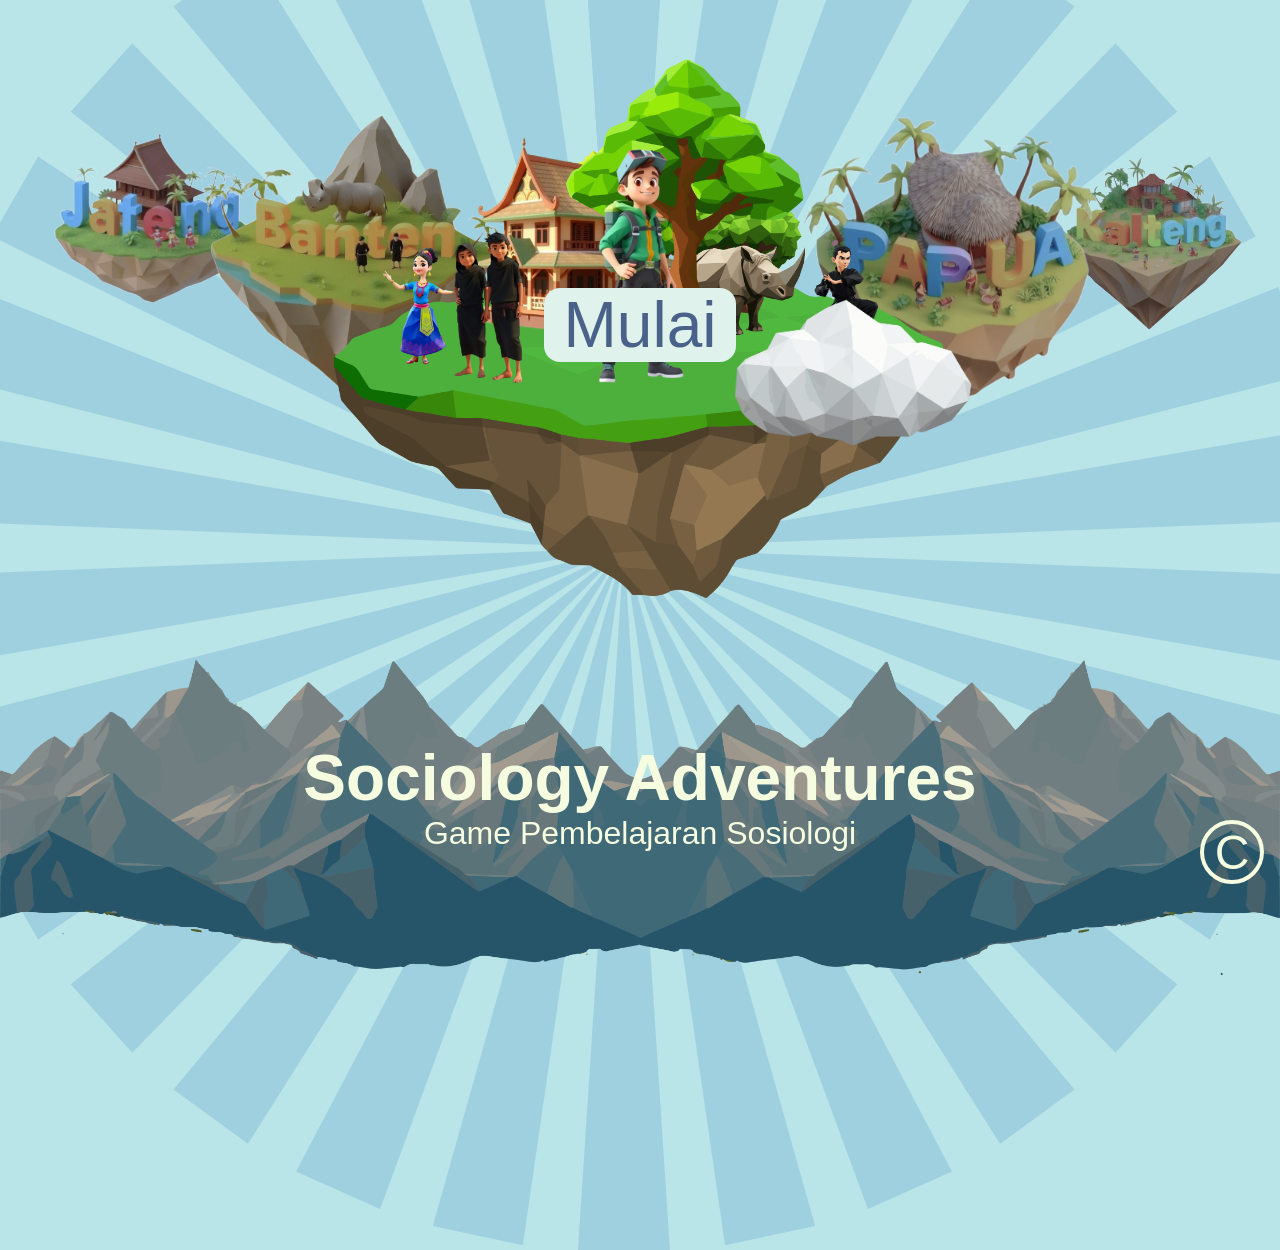
<file: index.html>
<!DOCTYPE html>
<html lang="en">
<head>
    <meta charset="UTF-8">
    <meta name="viewport" content="width=device-width, initial-scale=1.0">
    <title>Sociology Adventure</title>
    <style>
        :root {
    --c1    : #F6FCDF;
    --c2    : #859F3D;
    --c3    : #31511E;
    --c4    : #1A1A19;
    --s1    : #DFF2EB;
    --s2    : #B9E5E8;
    --s3    : #7AB2D3;  
    --s4    : #4A628A; 

}

        @keyframes upDownStatic {
            0% {
                transform: translateY(0);
            }
            25% {
                transform: translateY(0.6rem);
            }
            50% {
                transform: translateY(0);
            }
            75% {
                transform: translateY(0.6rem);
            }
            100% {
                transform: translateY(0);
            }

        }

        @keyframes upDownStaticCta {
            0% {
                transform: translateY(0);
            }
            25% {
                transform: translateY(1rem);
            }
            50% {
                transform: translateY(0);
            }
            75% {
                transform: translateY(1rem);
            }
            100% {
                transform: translateY(0);
            }

        }
        

        @keyframes cloudMovement {
            0% {
                transform: translateX(0);
            }
            25% {
                transform: translateX(0.5rem);
            }
            50% {
                transform: translateX(0);
            }
            75% {
                transform: translateX(0.5rem);
            }
            100% {
                transform: translateX(0);
            }
        }
            
        * {
            margin: 0;
            padding: 0;
        }

        body {
            height: 100vh;
            width: 100vw;
            font-family: monospace;
            overflow: hidden;
            background-color: var(--s2);
        }

        .header{
            height: 15%;
            width: 100%;
            position: absolute;
            bottom: 1.5rem;
            background-color: transparent;
            color: var(--c1);
            font-size: 2rem;
            font-family: sans-serif;
            text-align: center;
        }



        .container {
            
            height: 85%;
            width: 100%;

        }

        .float-islands {
            height: 100%;
            width: 100%;
            position: relative;
        }

        .cta {
            position: relative;
            top: 2rem;
            height: 80%;
            width: auto;
            display: flex;
            flex-direction: column;
            align-items: center;
            animation: upDownStaticCta 7s ease-in-out infinite;

            
        }

        .cta button {
            position: absolute;
            top: 16rem;
            font-size: 4rem;
            color: var(--s4);
            background-color: var(--s1);
            border: transparent;
            border-radius: 1rem;
            width: 15%;
            cursor: pointer;
            transition: 0.5s;
        }

        .cta button:hover {
            background-color: var(--s4);
            color: var(--s1);
        }

        .cta img {
            height: 100%;
            width: auto;
            
        }

        .clouds img {
            position: absolute;
            top: 15rem;
            width: 20%;
            height: auto;

            /* animation: upDownStatic 5s ease-in-out infinite; */
        }

        .cloud-0 {
            position: relative;
            left: 45rem;

            animation: cloudMovement 5s ease-in-out infinite;
        }

        .cloud-1 {
            position: relative;
            left: 25rem;
            z-index: -1;

            animation: cloudMovement 5s ease-in-out 0.5s infinite;
        }

        .username-input {
            display: none;
            position: absolute;
            top: 3.5rem;
            left: 21.5rem;
            background-color: var(--c1);
            border-radius: 2rem;
            width: 50%;
            height: 85%;
            text-align: center;
            transition: 0.5s;
        }

        .username-input h3 {
            height: 15%;
            /* border: 1px solid; */
            display: flex;
            justify-content: center;
            align-items: center;
            font-size: 2rem;
        }

        .input-content {
            height: 85%;
            display: flex;
            justify-content: space-evenly;
            align-items: center;
            /* border: 1px solid; */
        }

        .username-box {
            height: 40%;
            width: 30%;
            display: flex;
            flex-direction: column;
            justify-content: space-around;
            align-items: flex-start;
            font-size: 1.5rem;
            text-align: justify;
            /* border: 1px solid; */
            
        }



        .username-box input {
            width: 15rem;
            height: 2rem;
        }

        .username-rules ul {
            font-family: sans-serif;
            font-size: 0.8rem;
            list-style-type: none;

        }
        


        .background {
            height: 100%;
            width: 100%;
            position: absolute;
            top: 0;
            z-index: -2;
            
        }

        .bg-islands {
            height: 100%;
            width: 100%;
            transform: scale(80%);
            position: relative;
            top: -5rem;
            visibility: hidden;
            /* overflow: hidden; */
            /* z-index: -2; */

        }

        .bg-island-0 {
            visibility: visible;
            position: absolute;
            top: 7rem;
            left: 6rem;
            width: 29%;
            height: auto;
            /* opacity: 0.6; */

            animation: upDownStatic 15s ease-in-out 0.8s infinite;
        }

        .bg-island-1 {
            visibility: visible;
            position: absolute;
            top: 7rem;
            right: 4rem;
            width: 29%;
            height: auto;
            /* opacity: 0.6; */

            animation: upDownStatic 15s ease-in-out 1s infinite;
        }

        .bg-island-2 {
            visibility: visible;
            position: absolute;
            top: 11rem;
            right: -7rem;
            width: 18%;
            height: auto;
            z-index: -3;
            /* opacity: 0.6; */

            animation: upDownStatic 15s ease-in-out 0.5s infinite;
        }

        .bg-island-3 {
            visibility: visible;
            position: absolute;
            top: 7rem;
            left: -6rem;
            width: 20%;
            height: auto;
            z-index: -2;
            /* opacity: 0.6; */
            animation: upDownStatic 15s ease-in-out 0.2s infinite;
        }

        .bg-object {
            position: absolute;
            width: 100%;
            height: auto;
            z-index: -3;
        }

        .mountain-0 {
            width: 100%;
            position: relative;
            bottom: 15rem;
            /* opacity: 0.5; */
        }

        #sun-burst {
            color: var(--s4);
        }

        .sun-burst {
            position: absolute;
            width: 110%;
            bottom: -2rem;
            left: -5rem;
            z-index: -4;
            opacity: 0.4;
            /* color: var(--s4); */
            
        }

        .about-floating {
            position: absolute;
            font-size: 2rem;
            bottom: 1rem;
            right: 1rem;

            animation: upDownStatic 3s ease infinite;
            
        }

        .about-floating button {
            display: flex;
            justify-content: center;
            align-items: center;
            width: 4rem;
            height: 4rem;
            font-size: 3rem;
            border: transparent;
            background-color: transparent;
            border: 0.3rem solid var(--c1);
            border-radius: 50%;
            color: var(--c1);
            cursor: pointer;
        }

        .footer {
            display: none;
            height: 90%;
            width: 90%;
            background-color: var(--c1);
            position: absolute;
            bottom: 2rem;
            left: 4.5rem;
            font-family: sans-serif;
            font-size: 1.5rem;
            border-radius: 2rem;
        }

        .about-credit {
            display: flex;
            flex-direction: column;
            align-items: center;
            margin: 0.5rem 0;
            height: 100%;
            width: 100%;
            text-align: center;

        }

        .about-credit h3 {
            margin-top: 1rem;
        }

        .about-credit p {
            margin-top: 1rem;
            width: 80%;
        }

        .dev-profile {
            width: 100%;
            height: 80%;
            bottom: 0;
            display: flex;
            justify-content: space-around;
            align-items: center;
        }

        /* .dev-profile .flex  {
            width: 100%;
            height: auto;


        } */

        .flex img {
            width: 10rem;
            height: auto;
            border-radius: 50%;
        }
        
        .about-credit button {
            font-size: 1rem;
            position: relative;
            bottom: 2rem;
        }

    </style>
</head>
<body>

    <div class="header">
        <h1>Sociology Adventures</h1>
        <p>Game Pembelajaran Sosiologi</p>
    </div>
    <div class="container">
        <div class="float-islands">
            <div class="cta">
                <button id="ctaButton">Mulai</button>
                <img class="main-island" src="css/img/cta-island.png" alt="">
            </div>
            <div class="clouds">
                <img class="cloud-0" src="css/img/cloud.png" alt="">
                <img class="cloud-1" src="css/img/cloud.png" alt="">
            </div>
        </div>

        <div id="username-input" class="username-input">
            <h3>Masukkan username kamu!</h3>
            <div class="input-content">
                <div class="guidance-img">
                    <img src="css/img/main-char.png" alt="">
                </div>
                <div class="username-box">
                    <label for="username">Username</label>
                    <input id="usernameInput" type="text" name="username" placeholder="username" maxlength="10" required>
                    <button id="startGame">Main</button>
                    <div class="username-rules">
                        <ul>
                            <li>1. Masukkan username kamu!</li>
                            <li>2. Masukkan sesuai nama kamu!</li>
                            <li>3. Maksimal 12 huruf</li>
                        </ul>
                    </div>
                </div>
            </div>
        </div>

        <div class="background">
            <div class="bg-islands">
                <img class="bg-island-0" src="css/img/float-Banten - bg.png" alt="">
                <img class="bg-island-1" src="css/img/float-papua - bg.png" alt="">
                <img class="bg-island-2" src="css/img/float-kalteng - bg.png" alt="">
                <img class="bg-island-3" src="css/img/float-jateng - bg.png" alt="">
            </div>
            <div class="bg-object">
                <img class="mountain-0" src="css/img/mountains-03.png" alt="">
                <object class="sun-burst" data="css/img/SVG/Asset 1.svg" type="image/svg+xml"></object>
            </div>
        </div>
        
    </div>

    <div class="about-floating"> <button id="creditButton">C</button></div>
    <div id="footer" class="footer">
        <div class="about-credit">
            <h3>Pengembang || Kelompok 6</h3>
            <p>Lorem ipsum dolor, sit amet consectetur adipisicing elit. Delectus, eos, voluptas fugiat pariatur labore adipisci iure iusto suscipit nisi a fugit optio, quisquam doloremque esse tenetur? Temporibus eveniet sed ab?</p>
            <div class="dev-profile">
                <div class="profile-0 flex">
                    <img src="css/img/dev-team/bintang.jpg" alt="">
                    <p>Bintang Ulina Siregar</p>
                    <p>NIM</p>
                </div>
                <div class="profile-1 flex">
                    <img src="css/img/dev-team/tio.jpg" alt="">
                    <p>Muhamad Tio Dzikri</p>
                    <p>NIM</p>
                </div>
                <div class="profile-2 flex">
                    <img src="css/img/dev-team/ida.jpg" alt="">
                    <p>Ida Dwi Lestari</p>
                    <p>NIM</p>
                </div>
                <div class="profile-3 flex">
                    <img src="css/img/dev-team/siti.jpg" alt="">
                    <p>Siti Rahmah Indriyani</p>
                    <p>NIM</p>
                </div>
            </div>
            <button id="backButton" class="backButton">Kembali</button>
        </div>
        <!-- <div class="aturan-main"></div> -->
    </div>
    <script>

        // Credit Button Start

        const creditButton = document.getElementById('creditButton');
        const backButton = document.getElementById('backButton');
        const creditPage = document.getElementById('footer');

        creditButton.onclick = function () {
            creditPage.style.display = "block";
        };

        backButton.onclick = function () {
            creditPage.style.display = "none";
        };



        // Credit Button End

        // CTA Button Start
        const ctaAction = document.getElementById('ctaButton');
        const inputPage = document.getElementById('username-input');

        ctaAction.onclick = function () {
            if (inputPage.style.display === "none" || inputPage.style.display === "") {
                inputPage.style.display = "block";
            }
        }
        // CTA Button End


    </script>
    <script src="master.js"></script>
    
</body>
</html>
</file>
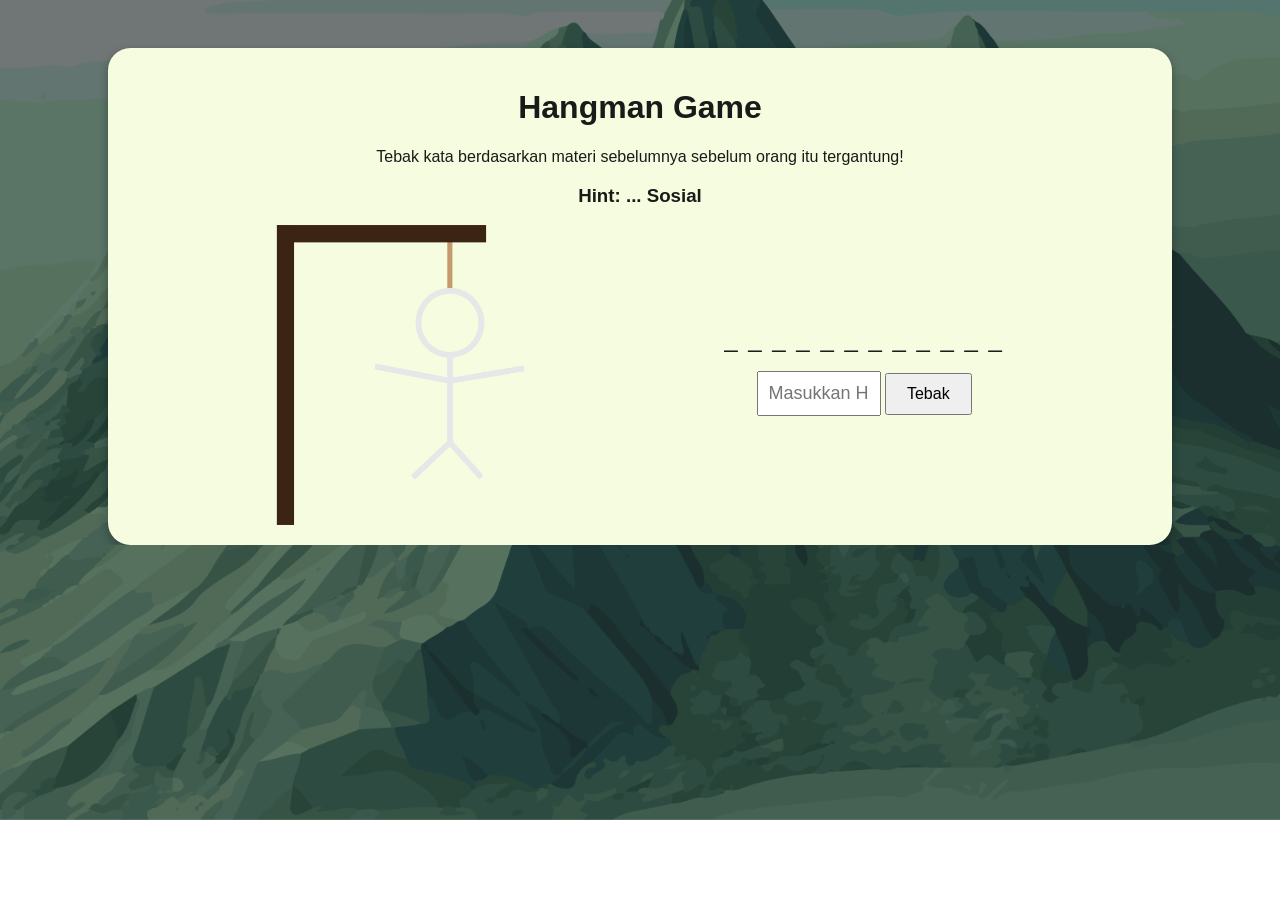
<file: jateng.html>
<!DOCTYPE html>
<html lang="en">
<head>
    <meta charset="UTF-8">
    <meta name="viewport" content="width=device-width, initial-scale=1.0">
    <title>Hangman Game</title>
    <link rel="stylesheet" href="css/main.css">
    <style>
        :root {
            --c1    : #F6FCDF;
            --c2    : #859F3D;
            --c3    : #31511E;
            --c4    : #1A1A19;
            --s1    : #DFF2EB;
            --s2    : #B9E5E8;
            --s3    : #7AB2D3;  
            --s4    : #4A628A; 
        }
        body {
            display: flex;
            justify-content: center;
            color: var(--c4);
            font-family: Arial, sans-serif;
        }
        .container {
            margin-top: 3rem;
            width: 80vw;
            height: auto;
            background-color: var(--c1);
            border-radius: 1.4rem;
            padding: 20px;
            box-shadow: 0 4px 10px rgba(0, 0, 0, 0.3);
            text-align: center;
        }
        .title {
            text-align: center;
        }
        .sub-container {
            display: flex;
            justify-content: space-evenly;
            align-items: center;
        }
        .hangman {
            margin: 0;
            width: 300px;
            height: 300px;
        }
        .hangman img {
            width: 100%;
        }
        .words {
            font-size: 24px;
            letter-spacing: 2px;
            margin-bottom: 10px;
        }
        input[type="text"] {
            padding: 10px;
            font-size: 18px;
            width: 100px;
            text-align: center;
            margin-bottom: 10px;
        }
        button {
            padding: 10px 20px;
            font-size: 16px;
            margin-top: 10px;
            cursor: pointer;
        }
        .status {
            margin-top: 20px;
            font-size: 18px;
        }
        .score {
            font-size: 20px;
            font-weight: bold;
            margin-top: 20px;
            text-align: center;
        }
    </style>
</head>
<body>
    <div class="container">
        <div class="title">
            <h1>Hangman Game</h1>
            <p>Tebak kata berdasarkan materi sebelumnya sebelum orang itu tergantung!</p>
            <h3>Hint: ... Sosial</h3>
        </div>
        <div class="sub-container">
            <div class="hangman">
                <img src="css/img/hangman/hangman0.png" id="hangman-image" alt="Hangman Image">
            </div>
            <div class="words-container">
                <div class="words" id="words-display"></div>
                <input type="text" id="letter-input" maxlength="1" placeholder="Masukkan Huruf">
                <button id="guess-button">Tebak</button>
                <div class="score" id="score-display" style="display:none;"></div>
                <button id="next-button" style="display:none;" onclick="goToNextPageHangman()">Lanjut Ke Halaman Selanjutnya</button>
            </div>
        </div>
    </div>
    <script type="module">
        const words = ["PENYIMPANGAN", "PENGENDALIAN", "KETERATURAN"];
let currentWordIndex = 0;
let selectedWord;
let guessedLetters;
let maxAttempts = 5; // Total attempts set to 5 to match available images
let currentAttempts;
export let scoreHangman = 0; // Variable to store the total score

// DOM Elements
const wordsDisplay = document.getElementById("words-display");
const hangmanImage = document.getElementById("hangman-image");
const letterInput = document.getElementById("letter-input");
const guessButton = document.getElementById("guess-button");
const scoreDisplay = document.getElementById("score-display");
const nextButton = document.getElementById("next-button");

function startGame() {
    if (currentWordIndex < words.length) {
        selectedWord = words[currentWordIndex];
        guessedLetters = [];
        currentAttempts = 0;
        updateWordDisplay();
        updateHangmanImage();
        letterInput.value = "";
        guessButton.disabled = false; // Enable guessing
        scoreDisplay.style.display = "none"; // Hide score display initially
        nextButton.style.display = "none"; // Hide next button initially
    } else {
        endGame(); // End game if all words are attempted
    }
}

function updateWordDisplay() {
    const displayWord = selectedWord.split("").map(letter => (guessedLetters.includes(letter) ? letter : "_")).join(" ");
    wordsDisplay.innerText = displayWord;
}

function updateHangmanImage() {
    hangmanImage.src = `css/img/hangman/hangman${Math.min(currentAttempts, maxAttempts - 1)}.png`;
}

function endGame() {
    // Display score and show next button
    if (scoreHangman === 0) {
        alert("Anda tidak berhasil menebak kata apapun. Skor akhir: 0");
    }
    scoreDisplay.innerText = `Total Skor Anda: ${scoreHangman}`;
    scoreDisplay.style.display = "block";
    guessButton.disabled = true;
    nextButton.style.display = "inline-block";
}

guessButton.addEventListener("click", () => {
    const letter = letterInput.value.toUpperCase();
    letterInput.value = "";

    if (!letter || guessedLetters.includes(letter)) {
        alert("Masukkan huruf yang valid atau sudah ditebak.");
        return;
    }

    guessedLetters.push(letter);

    if (!selectedWord.includes(letter)) {
        currentAttempts++;

        if (currentAttempts === 4) {
            // Update to the last image before showing the alert
            updateHangmanImage();
            
            // Show alert and move to the next word
            setTimeout(() => {
                alert(`Anda telah melakukan 4 kesalahan! Kata yang benar adalah: ${selectedWord}.`);
                currentWordIndex++;
                startGame();
            }, 100); // Small delay to ensure image updates before alert
            return;
        }
    }

    updateWordDisplay();
    updateHangmanImage();

    if (currentAttempts >= maxAttempts) {
        alert(`Anda kalah! Kata yang benar adalah: ${selectedWord}.`);
        currentWordIndex++;
        startGame();
    } else if (selectedWord.split("").every(letter => guessedLetters.includes(letter))) {
        scoreHangman += 30;
        alert(`Selamat! Anda berhasil menebak kata! Total Skor: ${scoreHangman}`);
        
        currentWordIndex++;
        
        if (currentWordIndex < words.length) {
            startGame();
        } else {
            endGame(); // End game if all words are completed
        }
    }
});

nextButton.addEventListener("click", goToNextPage);

function goToNextPage() {
    localStorage.setItem('scoreHangman', scoreHangman);
    window.location.href = "pesos-finish.html"; // Ganti dengan URL halaman tujuan
}

// Start the game on page load
startGame();
    </script>
</body>
</html>
</file>
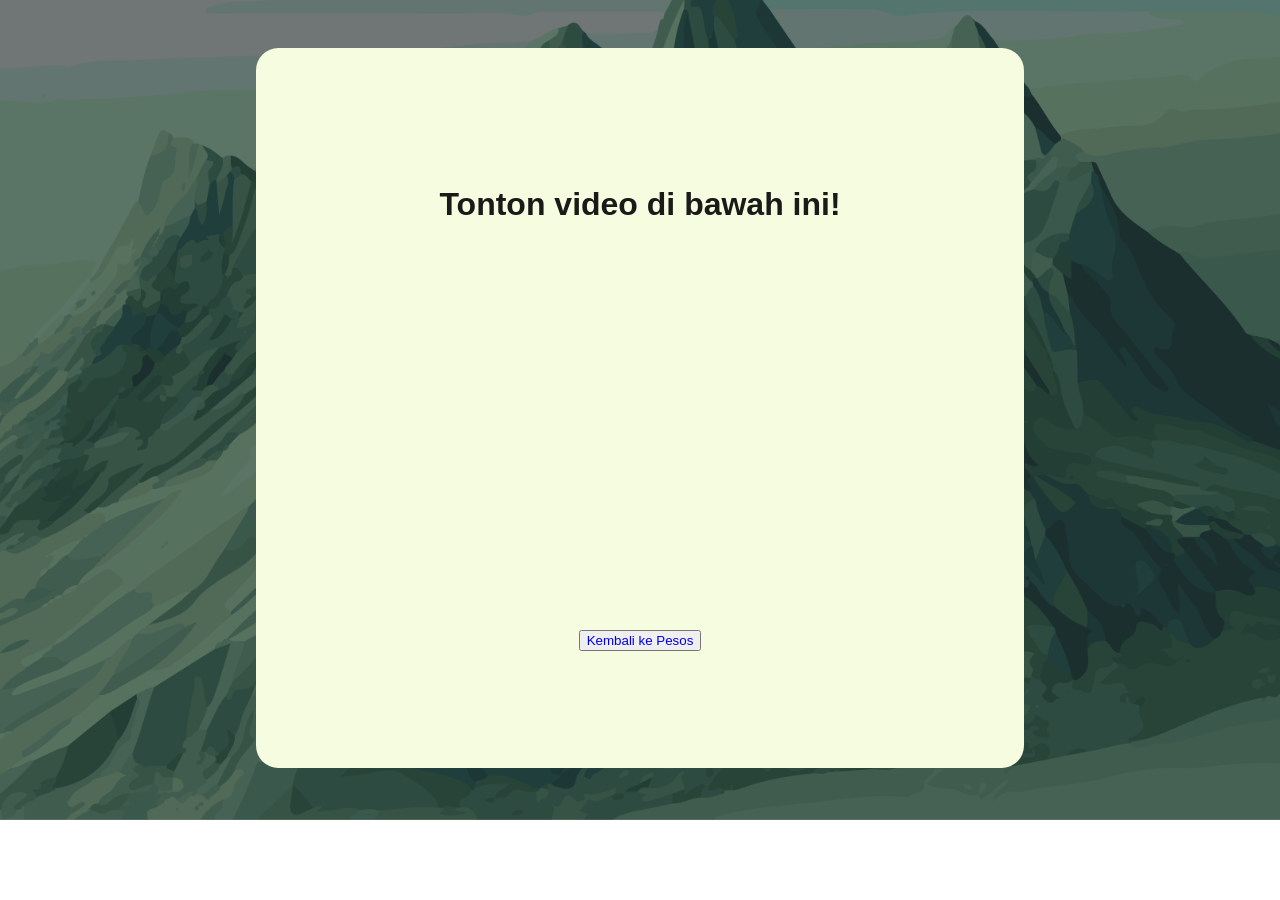
<file: kalteng.html>
<!DOCTYPE html>
<html lang="en">
<head>
    <meta charset="UTF-8">
    <meta name="viewport" content="width=device-width, initial-scale=1.0">
    <title>Lembaga Sosial</title>
    <link rel="stylesheet" href="css/main.css">
    <style>
        :root {
    --c1    : #F6FCDF;
    --c2    : #859F3D;
    --c3    : #31511E;
    --c4    : #1A1A19;
    --s1    : #DFF2EB;
    --s2    : #B9E5E8;
    --s3    : #7AB2D3;  
    --s4    : #4A628A; 

}
        .container {
            position: relative;
            left: 20%;
            margin-top: 3rem;
            /* margin-left: 50%; */
            display: flex;
            flex-direction: column;
            align-items: center;
            justify-content: center;
            width: 60vw;
            height: 80vh;
            background-color: var(--c1);
            border-radius: 1.4rem;
        }

        .title {
            text-align: center;
            color: var(--c4);
        }

    

        .video-container {
            margin-top: 1rem;
            width: 600px;
            height: 337.5px;
        }

        .back-button-kalteng {
            margin-top: 2rem;

        }
        .back-button-kalteng a {
            text-decoration: none;
        }

    </style>
</head>
<body>
    <div class="container">
        <div class="title">
            <h1>Tonton video di bawah ini!</h1>
        </div>
        <div class="video-container">
            <iframe width="100%" height="100%" src="https://www.youtube.com/embed/LEWi4cdvePc?si=eeDema1dh8KZ5i-p" title="YouTube video player" frameborder="0" allow="accelerometer; autoplay; clipboard-write; encrypted-media; gyroscope; picture-in-picture; web-share" referrerpolicy="strict-origin-when-cross-origin" allowfullscreen></iframe>
        </div>
        <div class="back-button-kalteng">
            <button><a href="pesos-sulteng.html">Kembali ke Pesos</a></button>
        </div>
    </div>
</body>
</html>
</file>
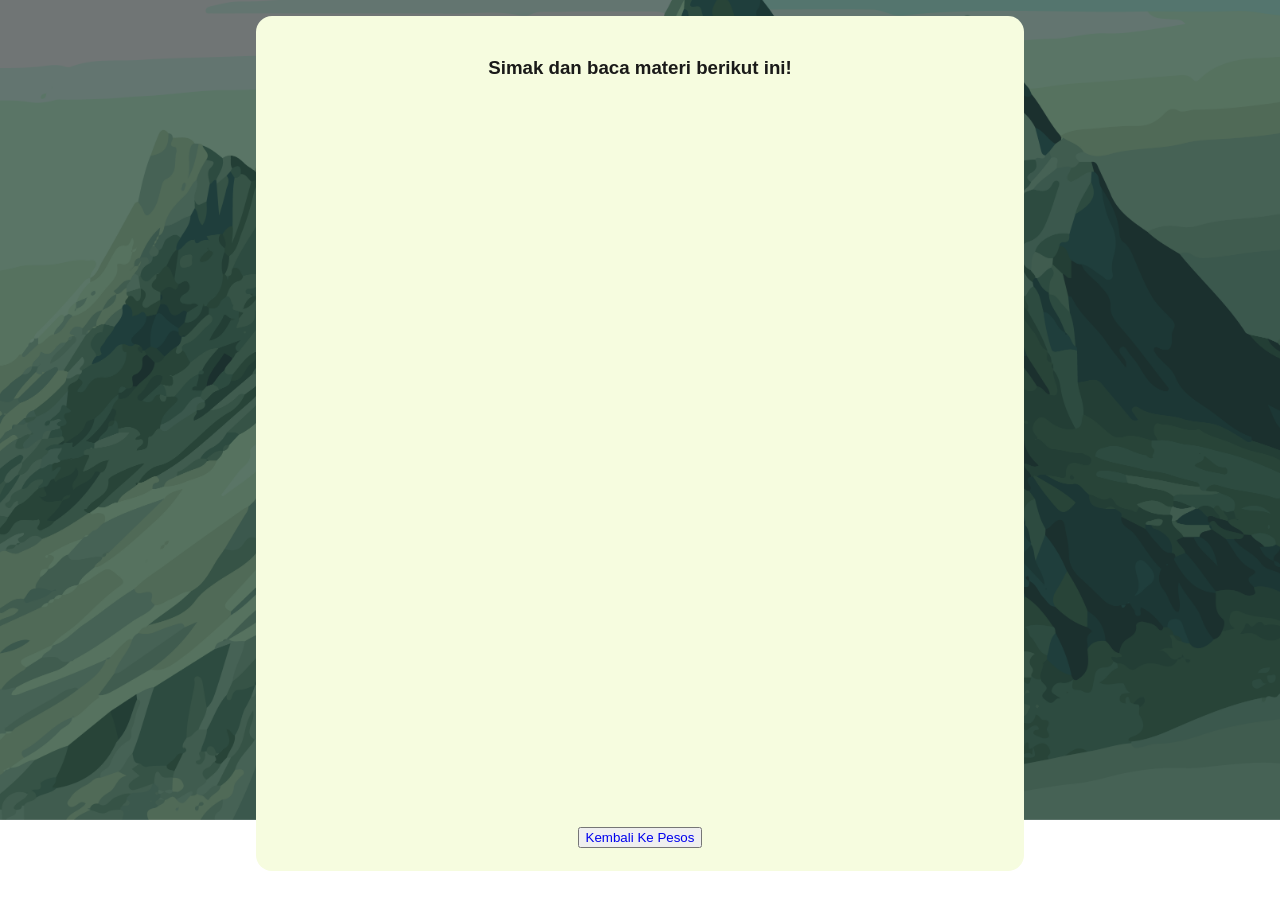
<file: papua.html>
<!DOCTYPE html>
<html lang="en">
<head>
    <meta charset="UTF-8">
    <meta name="viewport" content="width=device-width, initial-scale=1.0">
    <title>Document</title>
    <link rel="stylesheet" href="css/main.css">
    <style>

:root {
    --c1    : #F6FCDF;
    --c2    : #859F3D;
    --c3    : #31511E;
    --c4    : #1A1A19;
    --s1    : #DFF2EB;
    --s2    : #B9E5E8;
    --s3    : #7AB2D3;  
    --s4    : #4A628A; 

}

        body {
            display: flex;
            justify-content: center;
            color: var(--c4);
        }
        .container {
            margin-top: 1rem;
            display: flex;
            flex-direction: column;
            justify-content: space-evenly;
            align-items: center;
            width: 60vw;
            height: 95vh;
            background-color: var(--c1);
            border-radius: 1rem;
        }

        .pdf {
            width: 85%;
            height: 80%;
        }

        .back-button a {
            text-decoration: none;
        }

    </style>
</head>
<body>
    <div class="container">
        <div class="desc">
            <h3>Simak dan baca materi berikut ini!</h3>
        </div>
        <div class="pdf">
            <iframe src="css/pdf/peran lembaga sosial.pdf" frameborder="0" width="100%" height="100%"></iframe>
        </div>
        <div class="back-button">
            <button><a href="pesos-jateng.html">Kembali Ke Pesos</a></button>
        </div>
    </div>
</body>
</html>
</file>
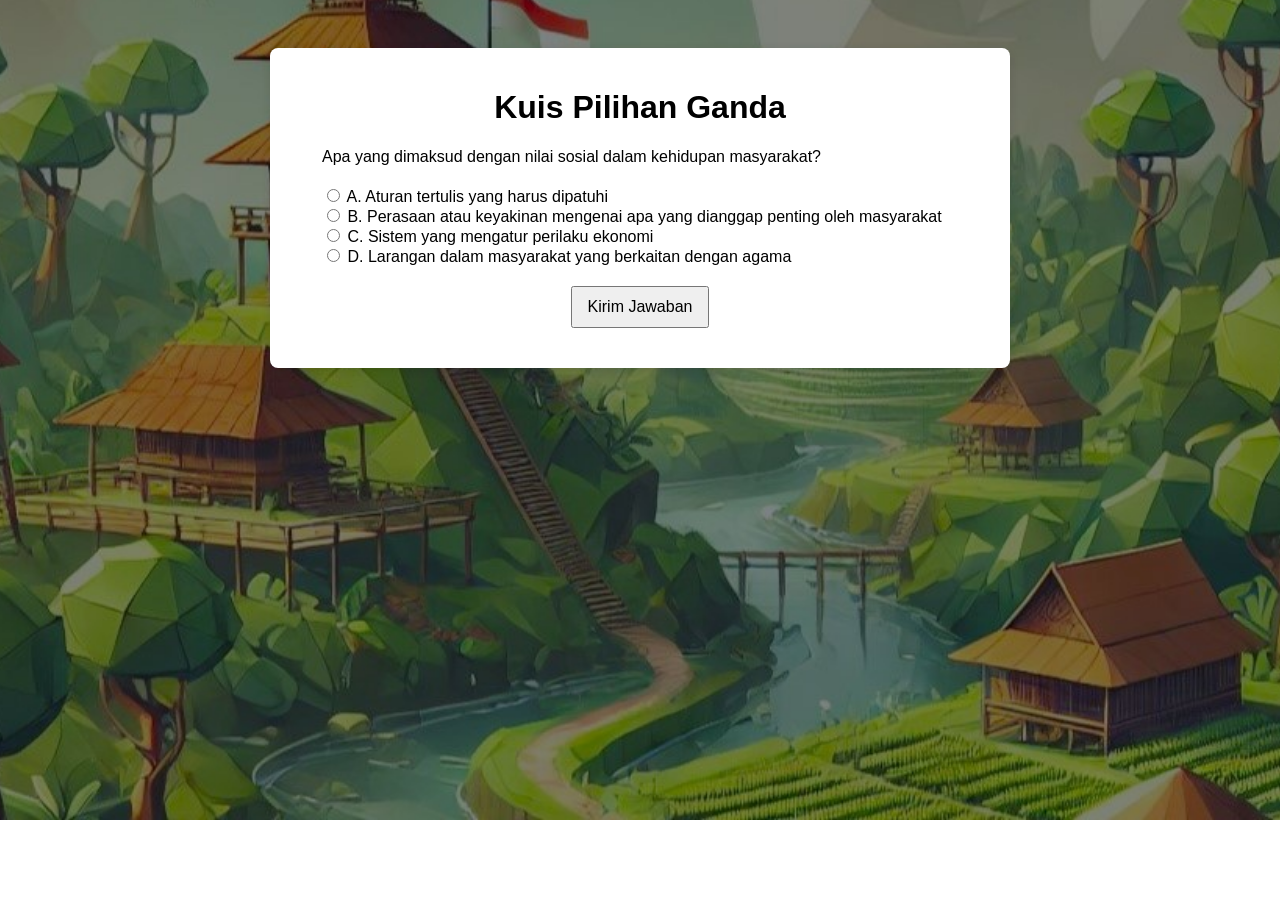
<file: quiz-sumut.html>
<!DOCTYPE html>
<html lang="en">
<head>
    <meta charset="UTF-8">
    <meta name="viewport" content="width=device-width, initial-scale=1.0">
    <title>Kuis Pilihan Ganda</title>
    <link rel="stylesheet" href="css/sumut.css">
    <!-- <link rel="stylesheet" href="css/main.css"> -->
</head>
<body>
    <div class="container">
        <h1>Kuis Pilihan Ganda</h1>
        <div id="quiz-container"></div>
        <button id="submit-button" class="submit-button">Kirim Jawaban</button>
        <div id="result-container"></div>
    </div>
    <script type="module" src="game.js"></script>
</body>
</html>
</file>
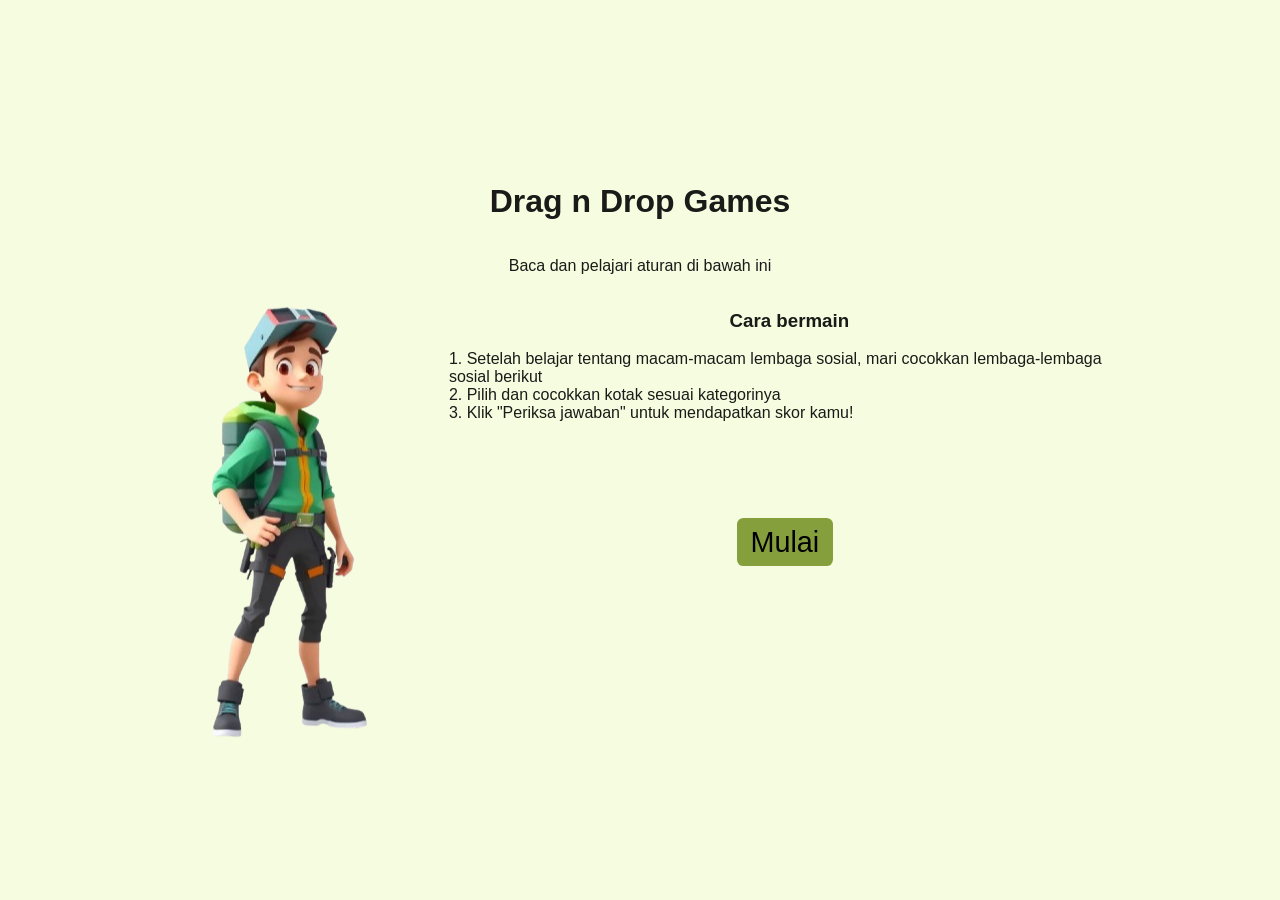
<file: sulteng-dnd.html>
<!DOCTYPE html>
<html lang="en">
<head>
    <meta charset="UTF-8">
    <meta name="viewport" content="width=device-width, initial-scale=1.0">
    <title>Drag and Drop Game</title>
    <link rel="stylesheet" href="css/main.css">
    <style>
        :root {
            --c1    : #F6FCDF;
            --c2    : #859F3D;
            --c3    : #31511E;
            --c4    : #1A1A19;
            --s1    : #DFF2EB;
            --s2    : #B9E5E8;
            --s3    : #7AB2D3;  
            --s4    : #4A628A; 
        }

        body {
            display: flex;
            justify-content: center;
        }

        .container {
            margin-top: 2rem;
            width: 70%;
            height: auto; /* Changed to auto for dynamic height */
            background-color: var(--c1);
            color: var(--c4);
            border: transparent;           
            border-radius: 1rem;
            box-shadow: rgba(0, 0, 0, 0.8);
            padding-bottom: 1rem; /* Added padding */
        }

        .title h1, .title p {
            margin-top: 0.5rem;
            text-align: center;
        }

        .draggable {
            left: 15rem;
            display: flex;
            justify-content: center;
            font-size: 1.2rem;
            
            position: absolute; /* Positioning for the correct drop */
        }

        .jawaban {
            text-align: center;
            margin: 0 0.5rem;
            display: flex;
            justify-content: center;
            align-items: center;
            width: 8rem;
            height: 4rem;
            padding: 1rem;
            background-color: var(--s3);
            border-radius: 1rem;
            cursor: move;  /* Pointer cursor for draggable items */
            transition: all 0.3s ease; /* Smooth transition */
        }

        .drop-container {
            margin-top: 10rem;
            display: flex;
            justify-content: space-evenly;
        }

        .drop-box {
            padding: 1rem;
            display: flex;
            justify-content: center;
            align-items: center;
            width: 8rem;
            height: 4rem;
            border: 2px solid var(--c3);
            border-radius: 1rem;
            position: relative;
            overflow: hidden; /* Prevent overflow of draggable content */
        }

        .drop-container .drop p {
            /* margin-left: 2rem; */
            text-align: center;
        }

        .drop-box.empty {
            height: 4rem; /* Maintain height when empty */
            color: #A7A9AC;
        }

        .drop-box.correct {
            border-color: green; /* Border color for correct answers */
        }

        .drop-box.wrong {
            border-color: red; /* Border color for wrong answers */
        }

        .drop p {
            text-align: justify;
        }

        .checkBtn {
            height: 2rem;
            margin: 1.4rem 0 0;
            display: flex;
            justify-content: center;
        }

        .score {
            text-align: center;
            font-size: 1.5rem;
            font-weight: bold;
            margin: 1rem 0;
        }

        /* Button to proceed to the next page */
        .nextBtn {
            display: none; /* Initially hidden */
            margin-left: 34%;
            margin-top: 1rem;
            padding: 0.5rem 1rem;
            font-size: 1.2rem;
            background-color: var(--s3);
            border: none;
            border-radius: 0.5rem;
            cursor: pointer;
        }

       /* Special styles for drop zones during drag'n'drop */
       .drop-box.over {
            border-color: #007bff;
        }

        .rules {
            position: absolute;
            width: 100vw;
            height: 100vh;
            background-color: var(--c1);
            z-index: 2;
            color: var(--c4);
            display: flex;
            flex-direction: column;
            align-items: center;
            justify-content: center;

        }

        .container-rules {
            display: flex;
            align-items: flex-start;
            justify-content: center;
        }
        .container-rules .image-rules {
            display: flex;
            justify-content: center;
            width: 30%;
            height: 100%;
            /* border: 1px solid; */
        }

        .list-rules {
            width: 70%;
            height: 100%;
            /* border: 1px solid; */
        }

        .list-rules h3 {
            text-align: center;
        }
        .list-rules ul {
            padding-left: 0.5rem;
            margin: 0;
            color: var(--c4);
            list-style-type:lower-latin;
            /* border: 1px solid;    */
        }

        .list-rules button {
            position: relative;
            top: 6rem;
            left: 18.5rem;
            width: 6rem;
            height: 3rem;
            font-size: 1.8rem;
            background-color: var(--c2);
            border: transparent;
            border-radius: 0.4rem;
            transition: 0.3s;
            
        }

        .list-rules button:hover {
            background-color: var(--c4);
            color: var(--c1);
        }



    </style>
</head>
<body>
    <div id="rules-dnd" class="rules">
        <h1>Drag n Drop Games</h1>
        <p>Baca dan pelajari aturan di bawah ini</p>
        <div class="container-rules">
            <div class="image-rules">
                <img src="css/img/main-char.png" alt="">
            </div> 
            <div class="list-rules">
                <h3>Cara bermain</h3>
                <ul>
                    <li>1. Setelah belajar tentang macam-macam lembaga sosial, mari cocokkan lembaga-lembaga sosial berikut </li>
                    <li>2. Pilih dan cocokkan kotak sesuai kategorinya</li>
                    <li>3. Klik "Periksa jawaban" untuk mendapatkan skor kamu!</li>
                </ul>
                <button id="startDnd">Mulai</button>
            </div>
        </div>
        

    </div>
    <div class="container">
        <div class="title">
            <h1>Drag n Drop Games</h1>
            <p>Drag atau seret jawaban kamu ke kotak yang benar!</p>
        </div>
        <div id="draggable" class="draggable">
            <div class="jawaban" data-answer="A" id="itemA" draggable="true">Lembaga Politik</div>
            <div class="jawaban" data-answer="B" id="itemB" draggable="true">Lembaga Hukum</div>
            <div class="jawaban" data-answer="C" id="itemC" draggable="true">Lembaga Pendidikan</div>
            <div class="jawaban" data-answer="D" id="itemD" draggable="true">Lembaga Ekonomi</div>
            <div class="jawaban" data-answer="E" id="itemE" draggable="true">Sosial Bidang Agama</div>
        </div>
        <div class="drop-container">
            <div class="drop">
                <div class="drop-box empty" data-correct="D">Drop Here</div>
                <p>Pabrik Roti</p>
            </div>
            <div class="drop">
                <div class="drop-box empty" data-correct="E">Drop Here</div>
                <p>Rumah Ibadah</p>
            </div>
            <div class="drop">
                <div class="drop-box empty" data-correct="B">Drop Here</div>
                <p>BNN</p>
            </div>
            <div class="drop">
                <div class="drop-box empty" data-correct="C">Drop Here</div>
                <p>Universitas</p>
            </div>
            <div class="drop">
                <div class="drop-box empty" data-correct="A">Drop Here</div>
                <p>MPR</p>
            </div>
        </div>
        <div class="score" id="scoreDisplay">Skor: 0</div>
        <div id="checkBtn" class="checkBtn">
            <button onclick="checkAnswers()">Periksa Jawaban</button>
        </div>
        <button id="nextBtn" class="nextBtn" onclick="goToNextPage()">Lanjut Ke Halaman Selanjutnya</button>
    </div>

    <script>
        const rulesPage = document.getElementById('rules-dnd');
        const startDnd = document.getElementById('startDnd');

        startDnd.onclick = function () {
            rulesPage.style.display = "none";
        }


    </script>
    <script src="dragDrop.js"></script>
</body>
</html>
</file>
<file: css/main.css>
:root {
    --c1    : #F6FCDF;
    --c2    : #859F3D;
    --c3    : #31511E;
    --c4    : #1A1A19;
    --s1    : #DFF2EB;
    --s2    : #B9E5E8;
    --s3    : #7AB2D3;  
    --s4    : #4A628A; 

}

* {
    overflow: hidden;
}

body {
    padding: 0;
    margin: 0;
    font-family: "montserrat", sans-serif;
    color: var(--c1);
    background-image: url('img/PNG/Asset\ 12.png');
    background-size: cover;
    background-position: center;
    background-attachment: fixed;
    background-repeat: no-repeat;
    background-position-y: -5rem;

    text-decoration: none;
    border: none;
    /* height: 1000px;
    display: block; */

}

.main-page {
    display: flex;
    flex-direction: column;
}


.main-title h1 {
    padding: 0;
    margin: 0;
    font-size: 20rem;
    text-align: center;
}

.big-page {
    padding: 0;
    margin: 0;
    display: flex;
    flex-direction: column;
    align-items: center;
}




.indo-map {
    width: 100vw;
    height: 70vh;
}

.islands {
    margin: 0;
    padding: 0;
    display: flex;
    justify-content: space-evenly;
    align-items: center;
}

@keyframes staticMove {
    0% {
        transform: translateY(0rem);
    }
    25% {
        transform: translateY(2rem);
    }
    50% {
        transform: translateY(0rem);
    }
    75% {
        transform: translateY(2rem);
    }
    100% {
        transform: translateY(0rem);
    }
}

.island-set {
    max-width: 900px;
    margin: 0;
    padding: 0;
    display: flex;
    justify-content: center;
    align-items: center;
    
    
}



.main-island {
    position: absolute;
    max-width: 1300px;
    top: 45rem;
    
    /* margin: 0;
    padding: 0; */
    /* transform: translateY(20rem); */
    /* transform: scale(80%); */
    z-index: 999;
    /* object-fit: cover; */
    animation: staticMove 5s linear infinite;
}

#mulaiButton {
    position: fixed;
    padding: 1rem 3rem;
    color: #DFF2EB;
    font-size: 10rem;
    background-color: var(--c3);
    border: 1.5rem var(--s1) solid;
    border-radius: 3rem;
    cursor: pointer;


}

.mulai-button a {
    text-decoration: none;
    color: var(--s1);
}


.main-island img {
    background-color: transparent;
    width: 600%;
    height: auto;
}

.big-page .islands .island-one {
    position: absolute;
    top: 95rem;
    left: 50rem;
    z-index: 999;

    animation: staticMove 5s 1s linear infinite;
}

/* .zoom {
    transform: scale(3);
    transform-origin: center;
} */

.big-page .islands .island-one img {
    /* position: absolute; */
    /* transform: translateX(40rem); */
    /* transform: translateY(50rem); */
    background-color: transparent;
    width: 120%;
    height: auto;
    /* object-fit: cover; */

}

.big-page .islands .island-two {
    position: absolute;
    top: 95rem;
    right: 50rem;
    z-index: 999;
    
    animation: staticMove 5s 1.5s linear infinite;
}

.big-page .islands .island-two img {
    /* position: absolute; */
    /* transform: translateY(-300px); */
    background-color: transparent;
    width: 120%;
    height: auto;
    /* object-fit: cover; */

}

/* .island-parallax {
    position: fixed;
} */

.big-page .islands .island-three {
    position: absolute;
    bottom: 70rem;
    left: 80rem;
    animation: staticMove 5s 1.8s linear infinite;

}

.big-page .islands .island-three img {
    /* position: absolute; */
    /* transform: translateY(-300px); */
    background-color: transparent;
    width: 80%;
    height: auto;
    opacity: 0.8;
    /* object-fit: cover; */

}

.big-page .islands .island-four {
    position: absolute;
    bottom: 70rem;
    right: 80rem;
    animation: staticMove 5s 1.2s linear infinite;
}

.big-page .islands .island-four img {
    /* position: absolute; */
    /* transform: translateY(50rem); */
    background-color: transparent;
    width: 80%;
    height: auto;
    opacity: 0.8;
    /* object-fit: cover; */

}

/* About */
.about {
    display: block;
    justify-content: center;
    margin: 0;
    height: 70vh;
    /* border: 1px solid white; */

}

.about .about-description h1 {
    font-size: 2rem;
    text-align: center;
    margin: 1rem 1rem 0;
}

.about .about-description p {
    font-size: 1rem;
    text-align: center;
    margin: 2rem 10rem;
}

.about .about-profile h3 {
    font-size: 1.5rem;
    text-align: center;
    margin: 2rem 0;
}

.about .about-profile .display-profile {
    padding: 0;
    margin: 1rem 0 0;
    display: flex;
    justify-content: space-around;
    /* border: 1px solid white; */
    text-align: center;
    
}

.about .about-profile .display-profile img {
    vertical-align: middle;
    width: 6rem;
    height: 6rem;
    border-radius: 50%;
}

.display-profile p {
    margin: 1rem 0;
}

.about-next {
    display: flex;
    flex-direction: column;
    align-items: center;
    justify-content: space-evenly;
    padding: 0;
    margin: 0;
    height: 10rem;
    /* border: 2px solid; */
}

.about-next .about-next-description p {
    text-align: center;
}

.about-next-button {
    display: flex;
    justify-content: center;
    margin: 1rem 0;
    /* border: 1px solid; */
    overflow: visible;
}

@keyframes staticUpDown {
    0% {
        transform: translateY(0);
    }
    50% {
        transform: translateY(0.5rem);
    }
    100% {
        transform: translateY(0);
    }
}

.about-next .about-next-button button {
    padding: 0.5rem;
    margin: 0 20px;
    font-size: 1em;
    font-weight: 500;
    background-color: var(--c3);
    border: 3px solid var(--c1);
    border-radius: 1rem;

    animation: staticUpDown 1s linear infinite;

}

.about-next-button a {
    text-decoration: none;
    color: var(--c1);
}

/* start-game page */
.begin-desc {
    /* border: 1px solid white; */
    height: 28rem;
}

.begin-desc h1 {
    padding: 0;
    font-size: 3rem;
    text-align: center;
    /* border: 2px solid; */
}

.begin-desc-flex {
    display: flex;
    justify-content: space-evenly;
    margin: 0;
    padding: 0;
    height: 70vh;
    transform: translateY(-1rem);
    /* border: 2px solid; */
}

.begin-desc-flex-roadmap {
    display: flex;
    flex-direction: column;
    justify-content: flex-start;
    align-items: center;
    max-width: 30%;
    height: auto;
    /* border: 2px solid; */
}

.begin-desc-flex-roadmap h3 {
    text-align: center;
}

.begin-desc-flex-roadmap img {
    width: 70%;
    height: auto;
}

.begin-desc-flex-rules {
    display: flex;
    flex-flow: column;
    width: 20rem;
    min-height: 10rem;
    overflow-y: auto;
    /* border: 2px solid var(--c2); */
}

.begin-desc-flex-rules h3 {
    text-align: center;
}

.begin-desc-flex-rules ul li {
    font-size: 0.8rem;
}

.username-input-save {
    display: flex;
    /* flex-flow: column; */
    justify-content: center;
    padding: 1rem 0;
    height: 30vh;
    /* border: 1px solid white; */
}

.username-input-save .input {
    display: flex;
    flex-direction: column;
    margin: 2rem 0;
    justify-content: flex-start;
    align-items: center;
}

.username-input-save .input label {
    font-size: 1rem;
    margin-bottom: 0.2rem;
    
}

.input input {
    display: flex;
    justify-content: center;
    color: black;
    background-color: white;
    height: 2rem;
    width: 20rem;
    margin-bottom: 1rem;
    border: 3px solid var(--c3);
}


.username-input-save .save-btn {
    display: flex;
    justify-content: center;
    padding: 0;
    margin: 0;
    height: 5rem;
}

.username-input-save .save-btn button {
    width: 9rem;
    height: 3rem;
    border: 3px solid var(--c1);
    border-radius: 1rem;
    background-color: var(--c3);
}

.save-btn a {
    color: var(--c1);
    text-align: center;
    text-decoration: none;
}

/* char-select page */

.weber-gift {
    display: flex;
    flex-flow: column;
    color: var(--c3);

}
.weber-gift h1 {
    text-align: center;
    margin-top: 1.5rem;
    background-color: transparent;
}

@keyframes rgbBG {
    0% {background-color: var(--c2);}
    33% {background-color: var(--c3);}
    66% {background-color: var(--c4);}
    100% {background-color: var(--c2);}


}

.weber-gift .gift {
    background-color: var(--c1);
    position: fixed;

    margin: 0;
    height: 100%;
    width: 100%;
    display: flex;
    flex-direction: column;
    align-items: center;
    z-index: 9999;

    /* animation: rgbBG 4s linear infinite; */

}

@keyframes openGift {
    0% {
        transform: rotate(0);
        transform: scale(1);
    }

    25% {
        transform: rotate(10deg);
        transform: scale(0.9);
    }

    50% {
        transform: rotate(0);
        transform: scale(1);
    }

    75% {
        transform: rotate(-10deg);
        transform: scale(0.9);
    }
    100% {
        transform: rotate(0);
        transform: scale(1);
    }

    
}

.weber-gift .gift img {
    padding: 0;
    margin: 0;
    width: 25rem;
    height: 25rem;
    background-color: transparent;

    animation: openGift 1.5s linear infinite;
}


#lanjutkan {
    color: var(--c3);
    font-size: 1.5rem;
    margin: 0;
    padding: 10px;
    border-radius: 12px;
    cursor: pointer;
}


/* .weber-gift .weber-img {
    display: flex;
    justify-content: center;
    align-items: center;
    margin: 0;
    padding: 0;
} */



.char-flip img {
    width: 300px;
}


.char-save-next {
    display: flex;
    justify-content: center;
    margin: 0.2rem 1rem 0;
}

.char-save-next .char-save-next-btn button {
    padding: 0.5rem;
    border: 1px solid white;
    border-radius: 0.8rem;
    margin-bottom: 2rem;
}
</file>
<file: css/sumut.css>
body {
    padding: 0;
    margin: 0;
    font-family: "montserrat", sans-serif;
    color: var(--c1);
    background-image: url('img/bg-bantenadv.jpg');
    background-size: cover;
    background-position: center;
    background-attachment: fixed;
    background-repeat: no-repeat;
    background-position-y: -5rem;

    text-align: center;
}

.container {
    max-width: 700px;
    margin: auto;
    margin-top: 3rem;
    padding: 20px;
    background: white;
    border-radius: 8px;
    box-shadow: 0 2px 10px rgba(0, 0, 0, 0.1);
}

#quiz-container {
    margin-left: 2rem;
    text-align: justify;
}

.question {
    margin: 20px 0;
}

button {
    display: block;
    margin: 20px auto;
    padding: 10px 15px;
    font-size: 16px;

}
</file>
